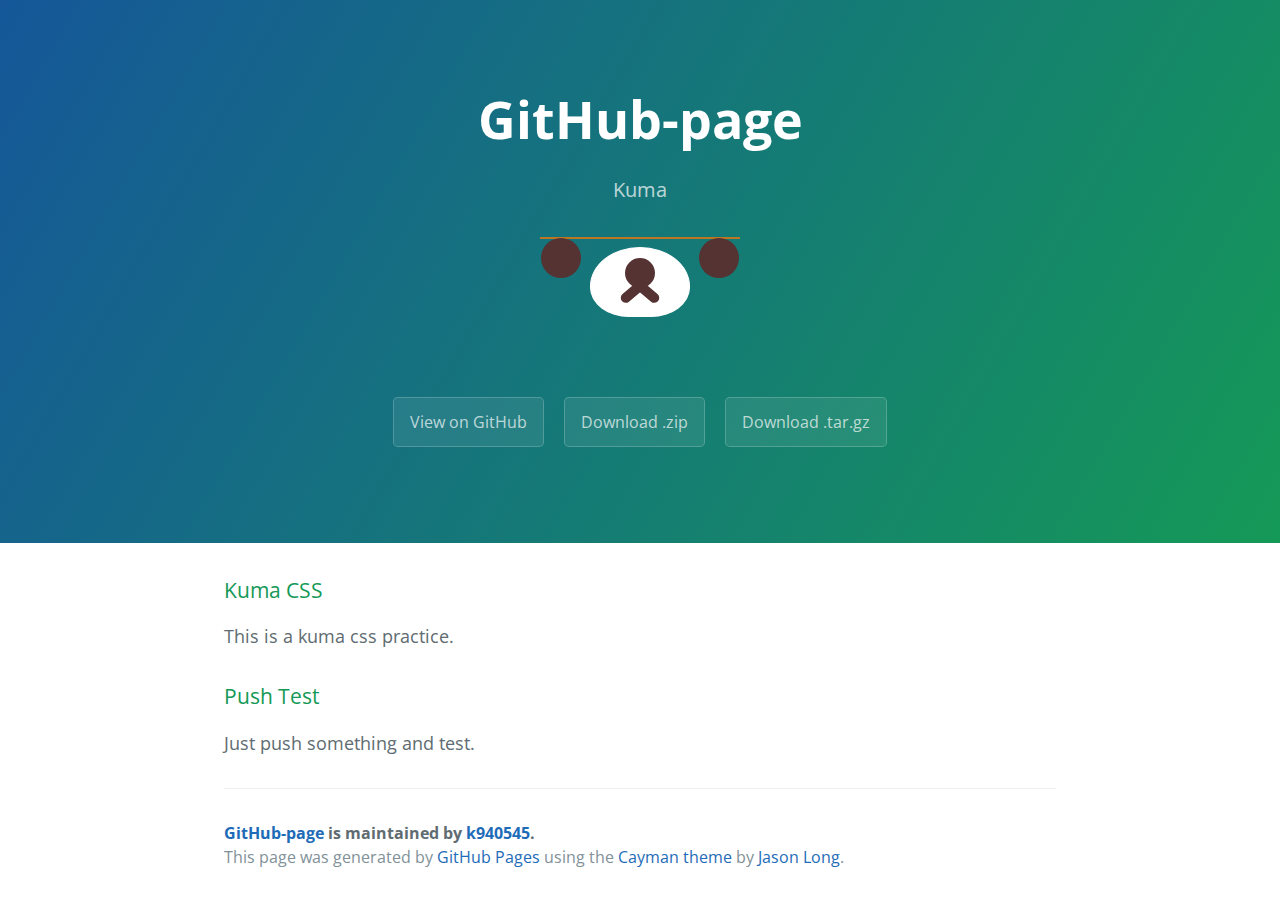
<file: index.html>
<!DOCTYPE html>
<html lang="en-us">

<head>
    <meta charset="UTF-8">
    <title>GitHub-page by k940545</title>
    <meta name="viewport" content="width=device-width, initial-scale=1">
    <link rel="stylesheet" type="text/css" href="stylesheets/normalize.css" media="screen">
    <link href='https://fonts.googleapis.com/css?family=Open+Sans:400,700' rel='stylesheet' type='text/css'>
    <link rel="stylesheet" type="text/css" href="stylesheets/stylesheet.css" media="screen">
    <link rel="stylesheet" type="text/css" href="stylesheets/github-light.css" media="screen">
    <link rel="stylesheet" type="text/css" href="stylesheets/kuma.css" media="screen">
</head>

<body>
    <section class="page-header">
        <h1 class="project-name">GitHub-page</h1>
        <h2 class="project-tagline">Kuma </h2>
        <div id="main">
            <div id="eye">
                <div id="eye-l"></div>
                <div id="eye-r"></div>
            </div>
            <div id="face">
                <div id="nose"></div>
                <div id="mouth-l" class="mouth"></div>
                <div id="mouth-r" class="mouth"></div>
            </div>
        </div>
        <a href="https://github.com/k940545/github-page" class="btn">View on GitHub</a>
        <a href="https://github.com/k940545/github-page/zipball/master" class="btn">Download .zip</a>
        <a href="https://github.com/k940545/github-page/tarball/master" class="btn">Download .tar.gz</a>
    </section>
    <section class="main-content">
        <h3>
            <a id="kuma" class="anchor" href="#kuma" aria-hidden="true">
                <span aria-hidden="true" class="octicon octicon-link">
                </span>
            </a>
            Kuma CSS
        </h3>
        <p>This is a kuma css practice.</p>
        <h3>
            <a id="push-test" class="anchor" href="#push-test" aria-hidden="true">
                <span aria-hidden="true" class="octicon octicon-link">
                </span>
            </a>
            Push Test
        </h3>
        <p>Just push something and test.</p>
        <footer class="site-footer">
            <span class="site-footer-owner"><a href="https://github.com/k940545/github-page">GitHub-page</a> is
                maintained by <a href="https://github.com/k940545">k940545</a>.</span>
            <span class="site-footer-credits">This page was generated by <a href="https://pages.github.com">GitHub
                    Pages</a> using the <a href="https://github.com/jasonlong/cayman-theme">Cayman theme</a> by <a
                    href="https://twitter.com/jasonlong">Jason Long</a>.</span>
        </footer>
    </section>
</body>

</html>
</file>
<file: stylesheets/stylesheet.css>
* {
  box-sizing: border-box; }

body {
  padding: 0;
  margin: 0;
  font-family: "Open Sans", "Helvetica Neue", Helvetica, Arial, sans-serif;
  font-size: 16px;
  line-height: 1.5;
  color: #606c71; }

a {
  color: #1e6bb8;
  text-decoration: none; }
  a:hover {
    text-decoration: underline; }

.btn {
  display: inline-block;
  margin-bottom: 1rem;
  color: rgba(255, 255, 255, 0.7);
  background-color: rgba(255, 255, 255, 0.08);
  border-color: rgba(255, 255, 255, 0.2);
  border-style: solid;
  border-width: 1px;
  border-radius: 0.3rem;
  transition: color 0.2s, background-color 0.2s, border-color 0.2s; }
  .btn + .btn {
    margin-left: 1rem; }

.btn:hover {
  color: rgba(255, 255, 255, 0.8);
  text-decoration: none;
  background-color: rgba(255, 255, 255, 0.2);
  border-color: rgba(255, 255, 255, 0.3); }

@media screen and (min-width: 64em) {
  .btn {
    padding: 0.75rem 1rem; } }

@media screen and (min-width: 42em) and (max-width: 64em) {
  .btn {
    padding: 0.6rem 0.9rem;
    font-size: 0.9rem; } }

@media screen and (max-width: 42em) {
  .btn {
    display: block;
    width: 100%;
    padding: 0.75rem;
    font-size: 0.9rem; }
    .btn + .btn {
      margin-top: 1rem;
      margin-left: 0; } }

.page-header {
  color: #fff;
  text-align: center;
  background-color: #159957;
  background-image: linear-gradient(120deg, #155799, #159957); }

@media screen and (min-width: 64em) {
  .page-header {
    padding: 5rem 6rem; } }

@media screen and (min-width: 42em) and (max-width: 64em) {
  .page-header {
    padding: 3rem 4rem; } }

@media screen and (max-width: 42em) {
  .page-header {
    padding: 2rem 1rem; } }

.project-name {
  margin-top: 0;
  margin-bottom: 0.1rem; }

@media screen and (min-width: 64em) {
  .project-name {
    font-size: 3.25rem; } }

@media screen and (min-width: 42em) and (max-width: 64em) {
  .project-name {
    font-size: 2.25rem; } }

@media screen and (max-width: 42em) {
  .project-name {
    font-size: 1.75rem; } }

.project-tagline {
  margin-bottom: 2rem;
  font-weight: normal;
  opacity: 0.7; }

@media screen and (min-width: 64em) {
  .project-tagline {
    font-size: 1.25rem; } }

@media screen and (min-width: 42em) and (max-width: 64em) {
  .project-tagline {
    font-size: 1.15rem; } }

@media screen and (max-width: 42em) {
  .project-tagline {
    font-size: 1rem; } }

.main-content :first-child {
  margin-top: 0; }
.main-content img {
  max-width: 100%; }
.main-content h1, .main-content h2, .main-content h3, .main-content h4, .main-content h5, .main-content h6 {
  margin-top: 2rem;
  margin-bottom: 1rem;
  font-weight: normal;
  color: #159957; }
.main-content p {
  margin-bottom: 1em; }
.main-content code {
  padding: 2px 4px;
  font-family: Consolas, "Liberation Mono", Menlo, Courier, monospace;
  font-size: 0.9rem;
  color: #383e41;
  background-color: #f3f6fa;
  border-radius: 0.3rem; }
.main-content pre {
  padding: 0.8rem;
  margin-top: 0;
  margin-bottom: 1rem;
  font: 1rem Consolas, "Liberation Mono", Menlo, Courier, monospace;
  color: #567482;
  word-wrap: normal;
  background-color: #f3f6fa;
  border: solid 1px #dce6f0;
  border-radius: 0.3rem; }
  .main-content pre > code {
    padding: 0;
    margin: 0;
    font-size: 0.9rem;
    color: #567482;
    word-break: normal;
    white-space: pre;
    background: transparent;
    border: 0; }
.main-content .highlight {
  margin-bottom: 1rem; }
  .main-content .highlight pre {
    margin-bottom: 0;
    word-break: normal; }
.main-content .highlight pre, .main-content pre {
  padding: 0.8rem;
  overflow: auto;
  font-size: 0.9rem;
  line-height: 1.45;
  border-radius: 0.3rem; }
.main-content pre code, .main-content pre tt {
  display: inline;
  max-width: initial;
  padding: 0;
  margin: 0;
  overflow: initial;
  line-height: inherit;
  word-wrap: normal;
  background-color: transparent;
  border: 0; }
  .main-content pre code:before, .main-content pre code:after, .main-content pre tt:before, .main-content pre tt:after {
    content: normal; }
.main-content ul, .main-content ol {
  margin-top: 0; }
.main-content blockquote {
  padding: 0 1rem;
  margin-left: 0;
  color: #819198;
  border-left: 0.3rem solid #dce6f0; }
  .main-content blockquote > :first-child {
    margin-top: 0; }
  .main-content blockquote > :last-child {
    margin-bottom: 0; }
.main-content table {
  display: block;
  width: 100%;
  overflow: auto;
  word-break: normal;
  word-break: keep-all; }
  .main-content table th {
    font-weight: bold; }
  .main-content table th, .main-content table td {
    padding: 0.5rem 1rem;
    border: 1px solid #e9ebec; }
.main-content dl {
  padding: 0; }
  .main-content dl dt {
    padding: 0;
    margin-top: 1rem;
    font-size: 1rem;
    font-weight: bold; }
  .main-content dl dd {
    padding: 0;
    margin-bottom: 1rem; }
.main-content hr {
  height: 2px;
  padding: 0;
  margin: 1rem 0;
  background-color: #eff0f1;
  border: 0; }

@media screen and (min-width: 64em) {
  .main-content {
    max-width: 64rem;
    padding: 2rem 6rem;
    margin: 0 auto;
    font-size: 1.1rem; } }

@media screen and (min-width: 42em) and (max-width: 64em) {
  .main-content {
    padding: 2rem 4rem;
    font-size: 1.1rem; } }

@media screen and (max-width: 42em) {
  .main-content {
    padding: 2rem 1rem;
    font-size: 1rem; } }

.site-footer {
  padding-top: 2rem;
  margin-top: 2rem;
  border-top: solid 1px #eff0f1; }

.site-footer-owner {
  display: block;
  font-weight: bold; }

.site-footer-credits {
  color: #819198; }

@media screen and (min-width: 64em) {
  .site-footer {
    font-size: 1rem; } }

@media screen and (min-width: 42em) and (max-width: 64em) {
  .site-footer {
    font-size: 1rem; } }

@media screen and (max-width: 42em) {
  .site-footer {
    font-size: 0.9rem; } }
</file>
<file: stylesheets/github-light.css>
/*
   Copyright 2014 GitHub Inc.

   Licensed under the Apache License, Version 2.0 (the "License");
   you may not use this file except in compliance with the License.
   You may obtain a copy of the License at

       http://www.apache.org/licenses/LICENSE-2.0

   Unless required by applicable law or agreed to in writing, software
   distributed under the License is distributed on an "AS IS" BASIS,
   WITHOUT WARRANTIES OR CONDITIONS OF ANY KIND, either express or implied.
   See the License for the specific language governing permissions and
   limitations under the License.

*/

.pl-c /* comment */ {
  color: #969896;
}

.pl-c1      /* constant, markup.raw, meta.diff.header, meta.module-reference, meta.property-name, support, support.constant, support.variable, variable.other.constant */,
.pl-s .pl-v /* string variable */ {
  color: #0086b3;
}

.pl-e  /* entity */,
.pl-en /* entity.name */ {
  color: #795da3;
}

.pl-s .pl-s1 /* string source */,
.pl-smi      /* storage.modifier.import, storage.modifier.package, storage.type.java, variable.other, variable.parameter.function */ {
  color: #333;
}

.pl-ent /* entity.name.tag */ {
  color: #63a35c;
}

.pl-k /* keyword, storage, storage.type */ {
  color: #a71d5d;
}

.pl-pds              /* punctuation.definition.string, string.regexp.character-class */,
.pl-s                /* string */,
.pl-s .pl-pse .pl-s1 /* string punctuation.section.embedded source */,
.pl-sr               /* string.regexp */,
.pl-sr .pl-cce       /* string.regexp constant.character.escape */,
.pl-sr .pl-sra       /* string.regexp string.regexp.arbitrary-repitition */,
.pl-sr .pl-sre       /* string.regexp source.ruby.embedded */ {
  color: #183691;
}

.pl-v /* variable */ {
  color: #ed6a43;
}

.pl-id /* invalid.deprecated */ {
  color: #b52a1d;
}

.pl-ii /* invalid.illegal */ {
  background-color: #b52a1d;
  color: #f8f8f8;
}

.pl-sr .pl-cce /* string.regexp constant.character.escape */ {
  color: #63a35c;
  font-weight: bold;
}

.pl-ml /* markup.list */ {
  color: #693a17;
}

.pl-mh        /* markup.heading */,
.pl-mh .pl-en /* markup.heading entity.name */,
.pl-ms        /* meta.separator */ {
  color: #1d3e81;
  font-weight: bold;
}

.pl-mq /* markup.quote */ {
  color: #008080;
}

.pl-mi /* markup.italic */ {
  color: #333;
  font-style: italic;
}

.pl-mb /* markup.bold */ {
  color: #333;
  font-weight: bold;
}

.pl-md /* markup.deleted, meta.diff.header.from-file */ {
  background-color: #ffecec;
  color: #bd2c00;
}

.pl-mi1 /* markup.inserted, meta.diff.header.to-file */ {
  background-color: #eaffea;
  color: #55a532;
}

.pl-mdr /* meta.diff.range */ {
  color: #795da3;
  font-weight: bold;
}

.pl-mo /* meta.output */ {
  color: #1d3e81;
}
</file>
<file: stylesheets/kuma.css>
div#main {
    position: relative;
    margin: 0 auto 80px;
}

div#eye {
    position: relative;
    margin: 0 auto;
    width: 200px;
    border: 1px solid #b72;
}

div#eye div {
    position: absolute;
    background: #533;
    border-radius: 20px;
    width: 40px;
    height: 40px;
    top: 0;
}

div#eye div#eye-l {
    left: 0;
}

div#eye div#eye-r {
    right: 0;
}

div#face {
    position: relative;
    margin: 8px auto 0;
    background: #fff;
    border: 1px solid;
    border-radius: 51px 51px 40px 40px / 40px 40px 30px 30px;
    width: 100px;
    height: 70px;
}

div#nose {
    margin: 10px auto 0;
    background: #533;
    border-radius: 20px;
    width: 30px;
    height: 30px;
}

div.mouth {
    position: absolute;
    border: 5px solid #533;
    border-radius: 5px;
    width: 25px;
}

div#mouth-l {
    -webkit-transform: rotate(-40deg);
    -moz-transform: rotate(-40deg);
    -o-transform: rotate(-40deg);
    right: 45px;
}

div#mouth-r {
    -webkit-transform: rotate(40deg);
    -moz-transform: rotate(40deg);
    -o-transform: rotate(40deg);
    left: 45px;
}
</file>
